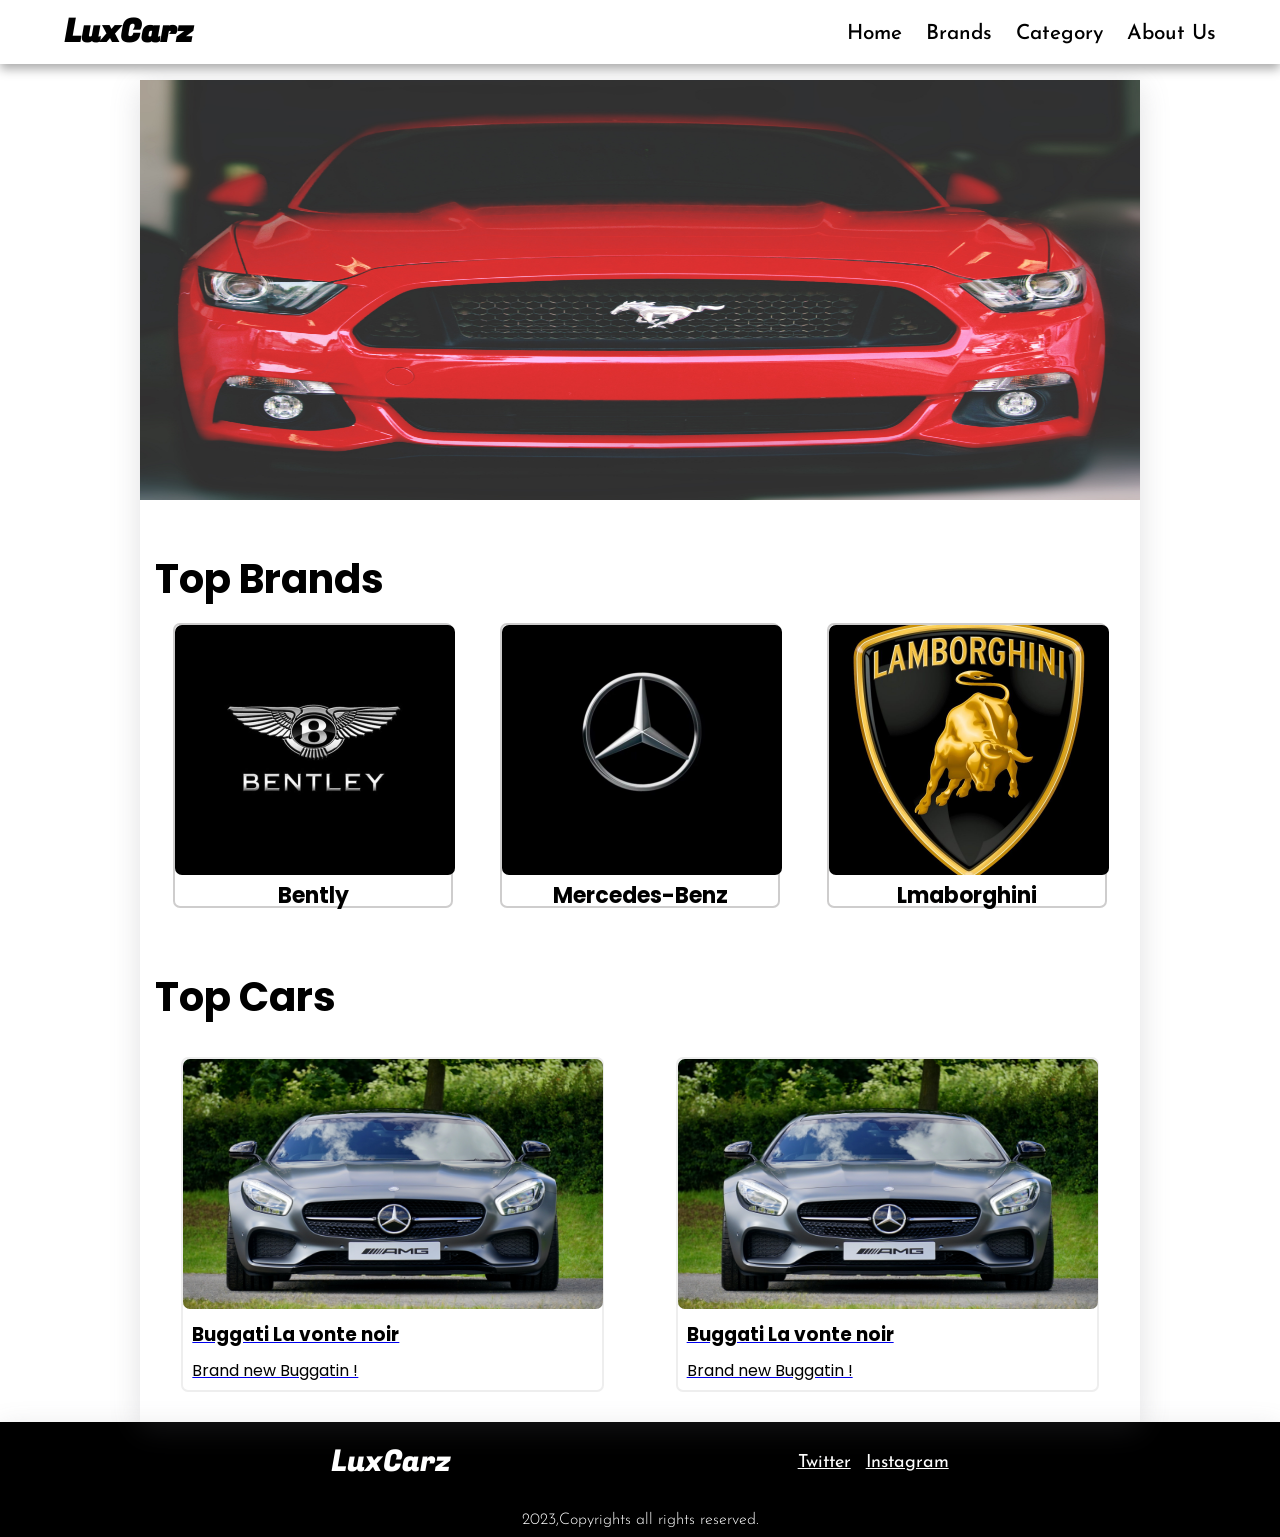
<file: index.html>
<!DOCTYPE html>
<html lang="en">
  <head>
    <meta charset="UTF-8" />
    <meta http-equiv="X-UA-Compatible" content="IE=edge" />
    <meta name="viewport" content="width=device-width, initial-scale=1.0" />
    <link rel="stylesheet" href="slux.css" />
    <link rel="preconnect" href="https://fonts.googleapis.com">
<link rel="preconnect" href="https://fonts.gstatic.com" crossorigin>
<link href="https://fonts.googleapis.com/css2?family=Fugaz+One&family=Josefin+Sans:wght@300;400;600&family=Montserrat:wght@400;600;700&family=Poppins:wght@400;600&family=Raleway:ital,wght@0,500;0,700;1,300&display=swap" rel="stylesheet">
    <link rel="preconnect" href="https://fonts.googleapis.com">
<link rel="preconnect" href="https://fonts.gstatic.com" crossorigin>
<link href="https://fonts.googleapis.com/css2?family=Fugaz+One&family=Montserrat:wght@400;600;700&family=Poppins:wght@400;600&family=Raleway:ital,wght@0,500;0,700;1,300&display=swap" rel="stylesheet">
    <link rel="preconnect" href="https://fonts.googleapis.com" />
    <link rel="preconnect" href="https://fonts.gstatic.com" crossorigin />
    <link
      href="https://fonts.googleapis.com/css2?family=Montserrat:wght@400;600;700&family=Poppins:wght@400;600&family=Raleway:ital,wght@0,500;0,700;1,300&display=swap"
      rel="stylesheet"
    />
    <title>LuxCarz- Explore your dream car!</title>
  </head>
  <style>
    *,
    *::after,
    *::before {
      box-sizing: border-box;
      padding: 0;
      margin: 0;
    }

    .navbar input[type="checkbox"],
    .navbar .hamburger-lines {
      display: none;
    }

    .container {
      max-width: 1200px;
      width: 90%;
      margin: auto;
    }

    .navbar {
      box-shadow: 0px 5px 10px 0px #aaa;
      position: fixed;
      width: 100%;
      background: #fff;
      color: #000;
      opacity: 2.85;
      z-index: 100;
    }

    .navbar-container {
      display: flex;
      justify-content: space-between;
      height: 64px;
      align-items: center;
    }

    .menu-items {
      order: 2;
      display: flex;
    }
    .logo {
      order: 1;
      color: black;
      font-size: 32px;
      font-family: 'Fugaz One', cursive;
    }

    .menu-items li {
      list-style: none;
      margin-left: 1.5rem;
      font-size: 1.3rem;
    }

    .navbar a {
      color: #000000;
      text-decoration: none;
      font-weight: 500;
      font-family: 'Josefin Sans', sans-serif;
      transition: color 0.3s ease-in-out;
    }

    .navbar a:hover {
      color: #117964;
    }

    @media (max-width: 768px) {
      .navbar {
        opacity: 1;
      }

      .navbar-container input[type="checkbox"],
      .navbar-container .hamburger-lines {
        display: block;
      }

      .navbar-container {
        display: block;
        position: relative;
        height: 64px;
      }

      .navbar-container input[type="checkbox"] {
        position: absolute;
        display: block;
        height: 32px;
        width: 30px;
        top: 20px;
        left: 20px;
        z-index: 5;
        opacity: 0;
        cursor: pointer;
      }

      .navbar-container .hamburger-lines {
        display: block;
        height: 28px;
        width: 35px;
        position: absolute;
        top: 20px;
        left: 20px;
        z-index: 2;
        display: flex;
        flex-direction: column;
        justify-content: space-between;
      }

      .navbar-container .hamburger-lines .line {
        display: block;
        height: 4px;
        width: 100%;
        border-radius: 10px;
        background: #000000;
      }

      .navbar-container .hamburger-lines .line1 {
        transform-origin: 0% 0%;
        transition: transform 0.3s ease-in-out;
      }

      .navbar-container .hamburger-lines .line2 {
        transition: transform 0.2s ease-in-out;
      }

      .navbar-container .hamburger-lines .line3 {
        transform-origin: 0% 100%;
        transition: transform 0.3s ease-in-out;
      }

      .navbar .menu-items {
        padding-top: 100px;
        background: #fff;
        height: 100vh;
        max-width: 300px;
        transform: translate(-150%);
        display: flex;
        flex-direction: column;
        margin-left: -40px;
        padding-left: 40px;
        transition: transform 0.5s ease-in-out;
        box-shadow: 5px 0px 10px 0px #aaa;
        overflow: scroll;
      }

      .navbar .menu-items li {
        margin-bottom: 1.8rem;
        font-size: 1.1rem;
        font-weight: 500;
      }

      .logo {
        position: absolute;
        top: 10px;
        right: 15px;
        font-size: 2.5rem;
      }

      .navbar-container input[type="checkbox"]:checked ~ .menu-items {
        transform: translateX(0);
      }

      .navbar-container
        input[type="checkbox"]:checked
        ~ .hamburger-lines
        .line1 {
        transform: rotate(45deg);
      }

      .navbar-container
        input[type="checkbox"]:checked
        ~ .hamburger-lines
        .line2 {
        transform: scaleY(0);
      }

      .navbar-container
        input[type="checkbox"]:checked
        ~ .hamburger-lines
        .line3 {
        transform: rotate(-45deg);
      }
    }

    @media (max-width: 500px) {
      .navbar-container input[type="checkbox"]:checked ~ .logo {
        display: none;
      }
    }
  </style>
  <body>
    <nav class="navbar">
      <div class="navbar-container container">
        <input type="checkbox" name="" id="" />
        <div class="hamburger-lines">
          <span class="line line1"></span>
          <span class="line line2"></span>
          <span class="line line3"></span>
        </div>
        <ul class="menu-items">
          <li><a href="luxcarz.html">Home</a></li>
          <li><a href="brands.html">Brands</a></li>
          <li><a href="catagory.html">Category</a></li>
          <li><a href="about.html">About Us</a></li>
        
        </ul>
        <h1 class="logo">LuxCarz</h1>
      </div>
    </nav>

    <div class="main-container">
      <div class="main-con">
        <section id="banner">
          <img
            src="pexels-avinash-patel-544542.jpg"
            alt=""
            class="banner"
            width="100%"
          />
        </section>
        <div class="top-h">
          <h1 class="top-heading">Top Brands</h1>
        </div>
        <div class="brand">
          <div class="brands">
            <img
              class="brands-img"
              src="bently 1.png"
              width="280px"
              height="250px"
            />
          <p class="first-text">Bently</p>

            
          </div>

          <div class="brands">
            <img
              class="brands-img"
              src="benz 1.png"
              width="280px"
              height="250pxpx"
            />
            <p class="first-text">Mercedes-Benz</p>

            
          </div>

          <div class="brands">
            <img
              class="brands-img"
              src="lambo 1.png"
              width="280px"
              height="250pxpx"
            />
            <p class="first-text">Lmaborghini</p>

            
          </div>
        </div>

        <div class="top-h">
            <h1 class="top-heading">Top Cars</h1>
          </div>

        <div class="top-cars">
          <a href="page.html">  <div class="top-carz">
                <div class="top-car-img">
                    <img src="pexels-mike-b-112460.jpg" alt="" width="420px" >
                </div>
                <div class="carz-info">
                    <h3 class="info-1">
                        Buggati La vonte noir
                    </h3>
                    <p class="info-2">Brand new Buggatin !</p>
                </div>
            </div>
          </a>

           <a href="page.html"> <div class="top-carz">
                    <div class="top-car-img">
                       <img src="pexels-mike-b-112460.jpg" alt="" width="420px" >
                    </div>
                    <div class="carz-info">
                        <h3 class="info-1">
                            Buggati La vonte noir
                        </h3>
                        <p class="info-2">Brand new Buggatin !</p>
                    </div>
                </div>      
           </a>
           
        </div>

      </div>
    </div>

    <div class="footer">
      <div class="logo-ft">LuxCarz</div>
      <div class="links">
       <a href="#" class="twitter">Twitter</a>
       <a href="#" class="insta">Instagram</a>
      </div>
    </div>
    <div class="lst-ft"><p>2023,Copyrights all rights reserved.</p></div>
  </body>
</html>
</file>
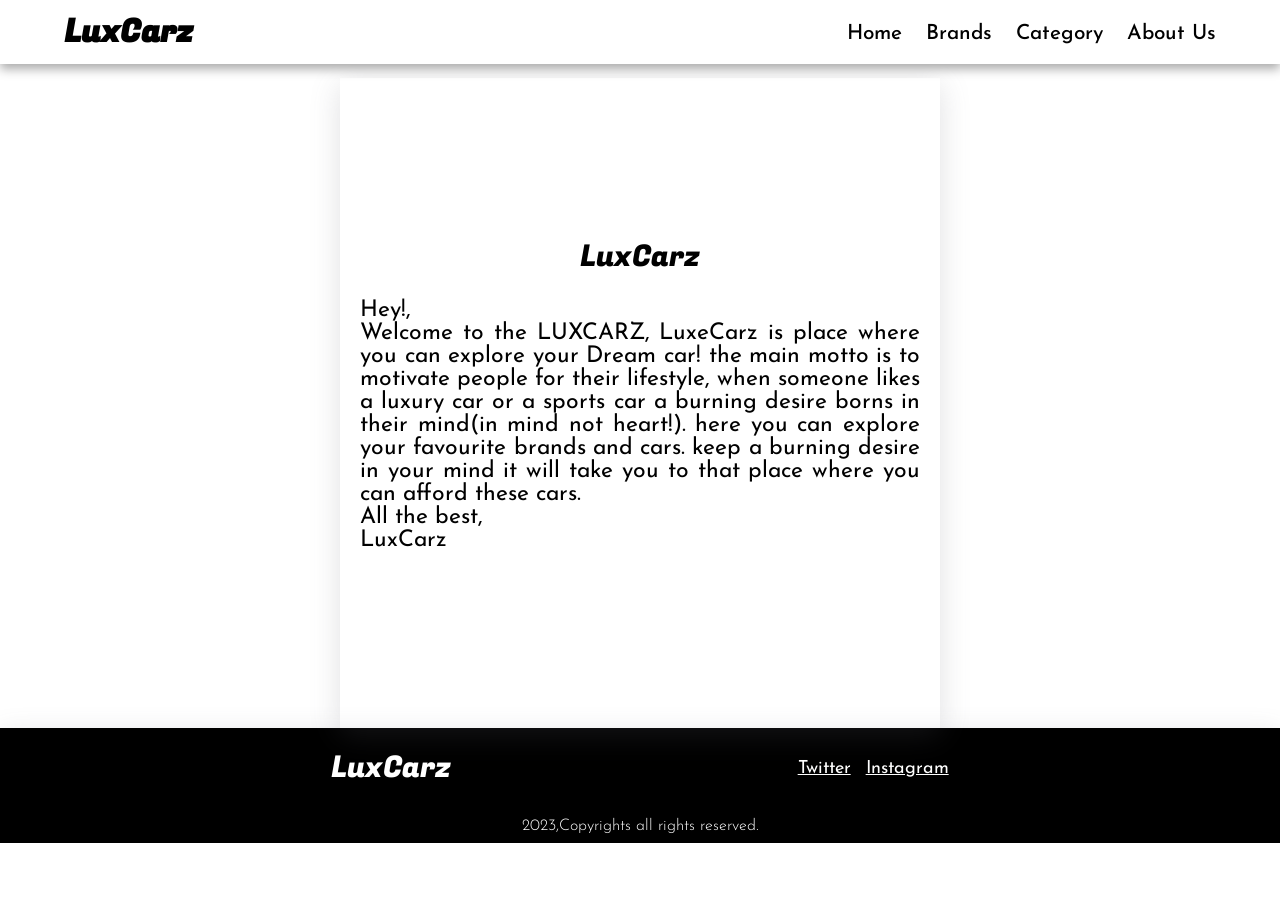
<file: about.html>
<!DOCTYPE html>
<html lang="en">
  <head>
    <meta charset="UTF-8" />
    <meta http-equiv="X-UA-Compatible" content="IE=edge" />
    <meta name="viewport" content="width=device-width, initial-scale=1.0" />
    <link rel="stylesheet" href="slux.css" />
    <link rel="preconnect" href="https://fonts.googleapis.com">
<link rel="preconnect" href="https://fonts.gstatic.com" crossorigin>
<link href="https://fonts.googleapis.com/css2?family=Fugaz+One&family=Josefin+Sans:wght@300;400;600&family=Montserrat:wght@400;600;700&family=Poppins:wght@400;600&family=Raleway:ital,wght@0,500;0,700;1,300&display=swap" rel="stylesheet">
    <link rel="preconnect" href="https://fonts.googleapis.com">
<link rel="preconnect" href="https://fonts.gstatic.com" crossorigin>
<link href="https://fonts.googleapis.com/css2?family=Fugaz+One&family=Montserrat:wght@400;600;700&family=Poppins:wght@400;600&family=Raleway:ital,wght@0,500;0,700;1,300&display=swap" rel="stylesheet">
    <link rel="preconnect" href="https://fonts.googleapis.com" />
    <link rel="preconnect" href="https://fonts.gstatic.com" crossorigin />
    <link
      href="https://fonts.googleapis.com/css2?family=Montserrat:wght@400;600;700&family=Poppins:wght@400;600&family=Raleway:ital,wght@0,500;0,700;1,300&display=swap"
      rel="stylesheet"
    />
    <title>Ab.out Us</title>
  </head>
  <style>
    *,
    *::after,
    *::before {
      box-sizing: border-box;
      padding: 0;
      margin: 0;
    }

    .navbar input[type="checkbox"],
    .navbar .hamburger-lines {
      display: none;
    }

    .container {
      max-width: 1200px;
      width: 90%;
      margin: auto;
    }

    .navbar {
      box-shadow: 0px 5px 10px 0px #aaa;
      position: fixed;
      width: 100%;
      background: #fff;
      color: #000;
      opacity: 2.85;
      z-index: 100;
    }

    .navbar-container {
      display: flex;
      justify-content: space-between;
      height: 64px;
      align-items: center;
    }

    .menu-items {
      order: 2;
      display: flex;
    }
    .logo {
      order: 1;
      color: black;
      font-size: 32px;
      font-family: 'Fugaz One', cursive;
    }

    .menu-items li {
      list-style: none;
      margin-left: 1.5rem;
      font-size: 1.3rem;
    }

    .navbar a {
      color: #000000;
      text-decoration: none;
      font-weight: 500;
      font-family: 'Josefin Sans', sans-serif;
      transition: color 0.3s ease-in-out;
    }

    .navbar a:hover {
      color: #117964;
    }

    @media (max-width: 768px) {
      .navbar {
        opacity: 1;
      }

      .navbar-container input[type="checkbox"],
      .navbar-container .hamburger-lines {
        display: block;
      }

      .navbar-container {
        display: block;
        position: relative;
        height: 64px;
      }

      .navbar-container input[type="checkbox"] {
        position: absolute;
        display: block;
        height: 32px;
        width: 30px;
        top: 20px;
        left: 20px;
        z-index: 5;
        opacity: 0;
        cursor: pointer;
      }

      .navbar-container .hamburger-lines {
        display: block;
        height: 28px;
        width: 35px;
        position: absolute;
        top: 20px;
        left: 20px;
        z-index: 2;
        display: flex;
        flex-direction: column;
        justify-content: space-between;
      }

      .navbar-container .hamburger-lines .line {
        display: block;
        height: 4px;
        width: 100%;
        border-radius: 10px;
        background: #000000;
      }

      .navbar-container .hamburger-lines .line1 {
        transform-origin: 0% 0%;
        transition: transform 0.3s ease-in-out;
      }

      .navbar-container .hamburger-lines .line2 {
        transition: transform 0.2s ease-in-out;
      }

      .navbar-container .hamburger-lines .line3 {
        transform-origin: 0% 100%;
        transition: transform 0.3s ease-in-out;
      }

      .navbar .menu-items {
        padding-top: 100px;
        background: #fff;
        height: 100vh;
        max-width: 300px;
        transform: translate(-150%);
        display: flex;
        flex-direction: column;
        margin-left: -40px;
        padding-left: 40px;
        transition: transform 0.5s ease-in-out;
        box-shadow: 5px 0px 10px 0px #aaa;
        overflow: scroll;
      }

      .navbar .menu-items li {
        margin-bottom: 1.8rem;
        font-size: 1.1rem;
        font-weight: 500;
      }

      .logo {
        position: absolute;
        top: 10px;
        right: 15px;
        font-size: 2.5rem;
      }

      .navbar-container input[type="checkbox"]:checked ~ .menu-items {
        transform: translateX(0);
      }

      .navbar-container
        input[type="checkbox"]:checked
        ~ .hamburger-lines
        .line1 {
        transform: rotate(45deg);
      }

      .navbar-container
        input[type="checkbox"]:checked
        ~ .hamburger-lines
        .line2 {
        transform: scaleY(0);
      }

      .navbar-container
        input[type="checkbox"]:checked
        ~ .hamburger-lines
        .line3 {
        transform: rotate(-45deg);
      }
    }

    @media (max-width: 500px) {
      .navbar-container input[type="checkbox"]:checked ~ .logo {
        display: none;
      }
    }
  </style>
  <body>
    <nav class="navbar">
      <div class="navbar-container container">
        <input type="checkbox" name="" id="" />
        <div class="hamburger-lines">
          <span class="line line1"></span>
          <span class="line line2"></span>
          <span class="line line3"></span>
        </div>
        <ul class="menu-items">
          <li><a href="luxcarz.html">Home</a></li>
          <li><a href="brands.html">Brands</a></li>
          <li><a href="catagory.html">Category</a></li>
          <li><a href="about.html">About Us</a></li>
       
        </ul>
        <h1 class="logo">LuxCarz</h1>
      </div>
    </nav>

    <div class="main-container">
      <div class="about">
        <div class="lgo">LuxCarz</div>
        <div class="para-abt">
      <p>  Hey!, <br>
        Welcome to the LUXCARZ, LuxeCarz is place where you can explore your Dream car!
        the main motto is to motivate people for their lifestyle, when someone likes a luxury car or a sports car
        a burning desire borns in their mind(in mind not heart!). here you can explore your favourite brands and cars.
        keep a burning desire in your mind it will take you to that place where you can afford these cars. <br>
        All the best, <br>
        LuxCarz</p>
        </div>
      </div>
      
    </div>

    <div class="footer">
      <div class="logo-ft">LuxCarz</div>
      <div class="links">
       <a href="#" class="twitter">Twitter</a>
       <a href="#" class="insta">Instagram</a>
      </div>
    </div>
    <div class="lst-ft"><p>2023,Copyrights all rights reserved.</p></div>
  </body>
</html>
</file>
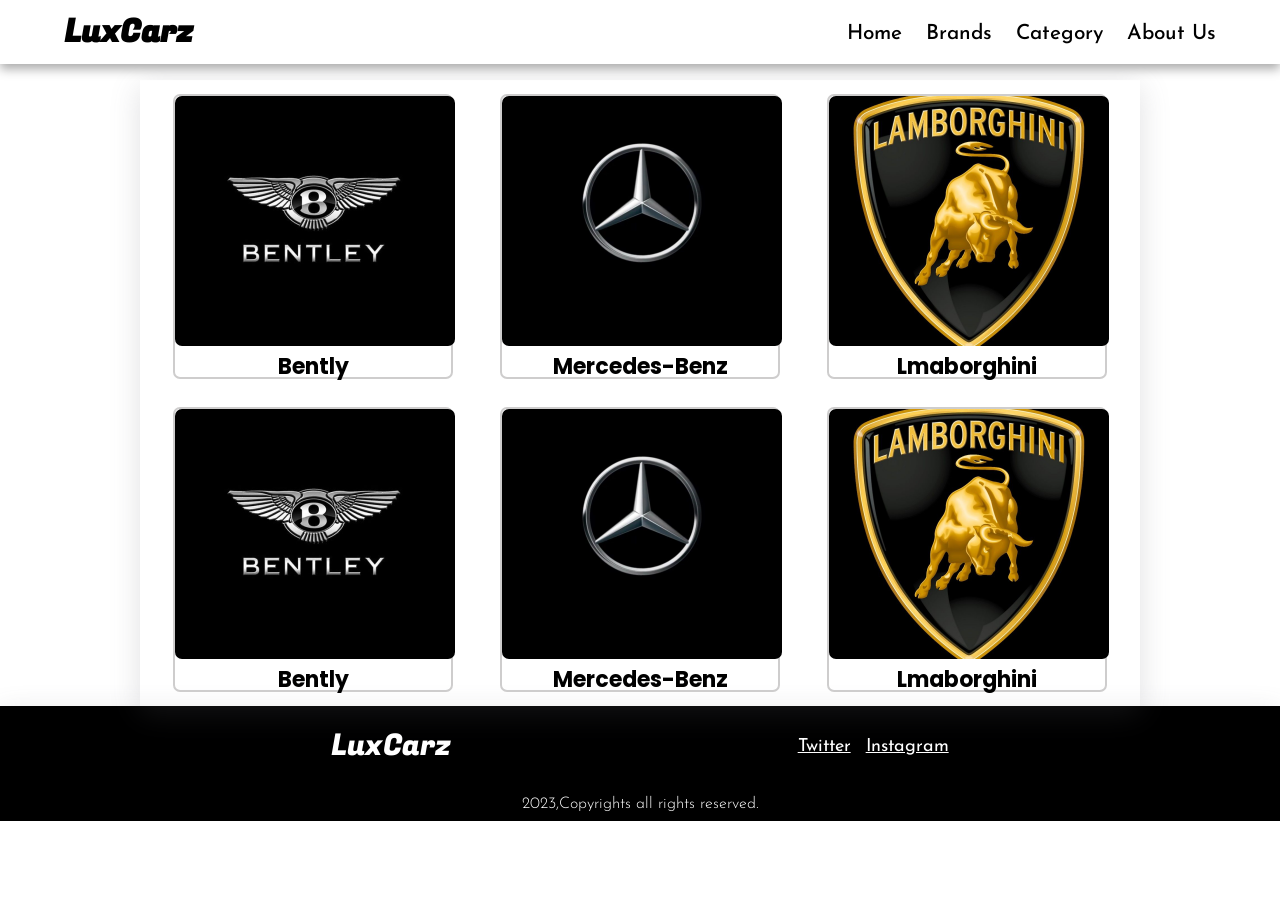
<file: brands.html>
<!DOCTYPE html>
<html lang="en">
  <head>
    <meta charset="UTF-8" />
    <meta http-equiv="X-UA-Compatible" content="IE=edge" />
    <meta name="viewport" content="width=device-width, initial-scale=1.0" />
    <link rel="stylesheet" href="slux.css" />
    <link rel="preconnect" href="https://fonts.googleapis.com">
<link rel="preconnect" href="https://fonts.gstatic.com" crossorigin>
<link href="https://fonts.googleapis.com/css2?family=Fugaz+One&family=Josefin+Sans:wght@300;400;600&family=Montserrat:wght@400;600;700&family=Poppins:wght@400;600&family=Raleway:ital,wght@0,500;0,700;1,300&display=swap" rel="stylesheet">
    <link rel="preconnect" href="https://fonts.googleapis.com">
<link rel="preconnect" href="https://fonts.gstatic.com" crossorigin>
<link href="https://fonts.googleapis.com/css2?family=Fugaz+One&family=Montserrat:wght@400;600;700&family=Poppins:wght@400;600&family=Raleway:ital,wght@0,500;0,700;1,300&display=swap" rel="stylesheet">
    <link rel="preconnect" href="https://fonts.googleapis.com" />
    <link rel="preconnect" href="https://fonts.gstatic.com" crossorigin />
    <link
      href="https://fonts.googleapis.com/css2?family=Montserrat:wght@400;600;700&family=Poppins:wght@400;600&family=Raleway:ital,wght@0,500;0,700;1,300&display=swap"
      rel="stylesheet"
    />
    <title>Cars</title>
  </head>
  <style>
    *,
    *::after,
    *::before {
      box-sizing: border-box;
      padding: 0;
      margin: 0;
    }

    .navbar input[type="checkbox"],
    .navbar .hamburger-lines {
      display: none;
    }

    .container {
      max-width: 1200px;
      width: 90%;
      margin: auto;
    }

    .navbar {
      box-shadow: 0px 5px 10px 0px #aaa;
      position: fixed;
      width: 100%;
      background: #fff;
      color: #000;
      opacity: 2.85;
      z-index: 100;
    }

    .navbar-container {
      display: flex;
      justify-content: space-between;
      height: 64px;
      align-items: center;
    }

    .menu-items {
      order: 2;
      display: flex;
    }
    .logo {
      order: 1;
      color: black;
      font-size: 32px;
      font-family: 'Fugaz One', cursive;
    }

    .menu-items li {
      list-style: none;
      margin-left: 1.5rem;
      font-size: 1.3rem;
    }

    .navbar a {
      color: #000000;
      text-decoration: none;
      font-weight: 500;
      font-family: 'Josefin Sans', sans-serif;
      transition: color 0.3s ease-in-out;
    }

    .navbar a:hover {
      color: #117964;
    }

    @media (max-width: 768px) {
      .navbar {
        opacity: 1;
      }

      .navbar-container input[type="checkbox"],
      .navbar-container .hamburger-lines {
        display: block;
      }

      .navbar-container {
        display: block;
        position: relative;
        height: 64px;
      }

      .navbar-container input[type="checkbox"] {
        position: absolute;
        display: block;
        height: 32px;
        width: 30px;
        top: 20px;
        left: 20px;
        z-index: 5;
        opacity: 0;
        cursor: pointer;
      }

      .navbar-container .hamburger-lines {
        display: block;
        height: 28px;
        width: 35px;
        position: absolute;
        top: 20px;
        left: 20px;
        z-index: 2;
        display: flex;
        flex-direction: column;
        justify-content: space-between;
      }

      .navbar-container .hamburger-lines .line {
        display: block;
        height: 4px;
        width: 100%;
        border-radius: 10px;
        background: #000000;
      }

      .navbar-container .hamburger-lines .line1 {
        transform-origin: 0% 0%;
        transition: transform 0.3s ease-in-out;
      }

      .navbar-container .hamburger-lines .line2 {
        transition: transform 0.2s ease-in-out;
      }

      .navbar-container .hamburger-lines .line3 {
        transform-origin: 0% 100%;
        transition: transform 0.3s ease-in-out;
      }

      .navbar .menu-items {
        padding-top: 100px;
        background: #fff;
        height: 100vh;
        max-width: 300px;
        transform: translate(-150%);
        display: flex;
        flex-direction: column;
        margin-left: -40px;
        padding-left: 40px;
        transition: transform 0.5s ease-in-out;
        box-shadow: 5px 0px 10px 0px #aaa;
        overflow: scroll;
      }

      .navbar .menu-items li {
        margin-bottom: 1.8rem;
        font-size: 1.1rem;
        font-weight: 500;
      }

      .logo {
        position: absolute;
        top: 10px;
        right: 15px;
        font-size: 2.5rem;
      }

      .navbar-container input[type="checkbox"]:checked ~ .menu-items {
        transform: translateX(0);
      }

      .navbar-container
        input[type="checkbox"]:checked
        ~ .hamburger-lines
        .line1 {
        transform: rotate(45deg);
      }

      .navbar-container
        input[type="checkbox"]:checked
        ~ .hamburger-lines
        .line2 {
        transform: scaleY(0);
      }

      .navbar-container
        input[type="checkbox"]:checked
        ~ .hamburger-lines
        .line3 {
        transform: rotate(-45deg);
      }
    }

    @media (max-width: 500px) {
      .navbar-container input[type="checkbox"]:checked ~ .logo {
        display: none;
      }
    }
  </style>
  <body>
    <nav class="navbar">
      <div class="navbar-container container">
        <input type="checkbox" name="" id="" />
        <div class="hamburger-lines">
          <span class="line line1"></span>
          <span class="line line2"></span>
          <span class="line line3"></span>
        </div>
        <ul class="menu-items">
          <li><a href="luxcarz.html">Home</a></li>
          <li><a href="brands.html">Brands</a></li>
          <li><a href="catagory.html">Category</a></li>
          <li><a href="about.html">About Us</a></li>
       
        </ul>
        <h1 class="logo">LuxCarz</h1>
      </div>
    </nav>

    <div class="main-container">
        <div class="main-con">
          <div class="brand">
            <div class="brands">
              <img
                class="brands-img"
                src="bently 1.png"
                width="280px"
                height="250px"
              />
            <p class="first-text">Bently</p>
  
              
            </div>
  
            <div class="brands">
              <img
                class="brands-img"
                src="benz 1.png"
                width="280px"
                height="250pxpx"
              />
              <p class="first-text">Mercedes-Benz</p>
  
              
            </div>
  
            <div class="brands">
              <img
                class="brands-img"
                src="lambo 1.png"
                width="280px"
                height="250pxpx"
              />
              <p class="first-text">Lmaborghini</p>
  
              
            </div>
          </div>
  
          <div class="brand">
            <div class="brands">
              <img
                class="brands-img"
                src="bently 1.png"
                width="280px"
                height="250px"
              />
            <p class="first-text">Bently</p>
  
              
            </div>
  
            <div class="brands">
              <img
                class="brands-img"
                src="benz 1.png"
                width="280px"
                height="250pxpx"
              />
              <p class="first-text">Mercedes-Benz</p>
  
              
            </div>
  
            <div class="brands">
              <img
                class="brands-img"
                src="lambo 1.png"
                width="280px"
                height="250pxpx"
              />
              <p class="first-text">Lmaborghini</p>
  
              
            </div>
          </div>

        </div>
    </div>

    <div class="footer">
      <div class="logo-ft">LuxCarz</div>
      <div class="links">
       <a href="#" class="twitter">Twitter</a>
       <a href="#" class="insta">Instagram</a>
      </div>
    </div>
    <div class="lst-ft"><p>2023,Copyrights all rights reserved.</p></div>
  </body>
</html>
</file>
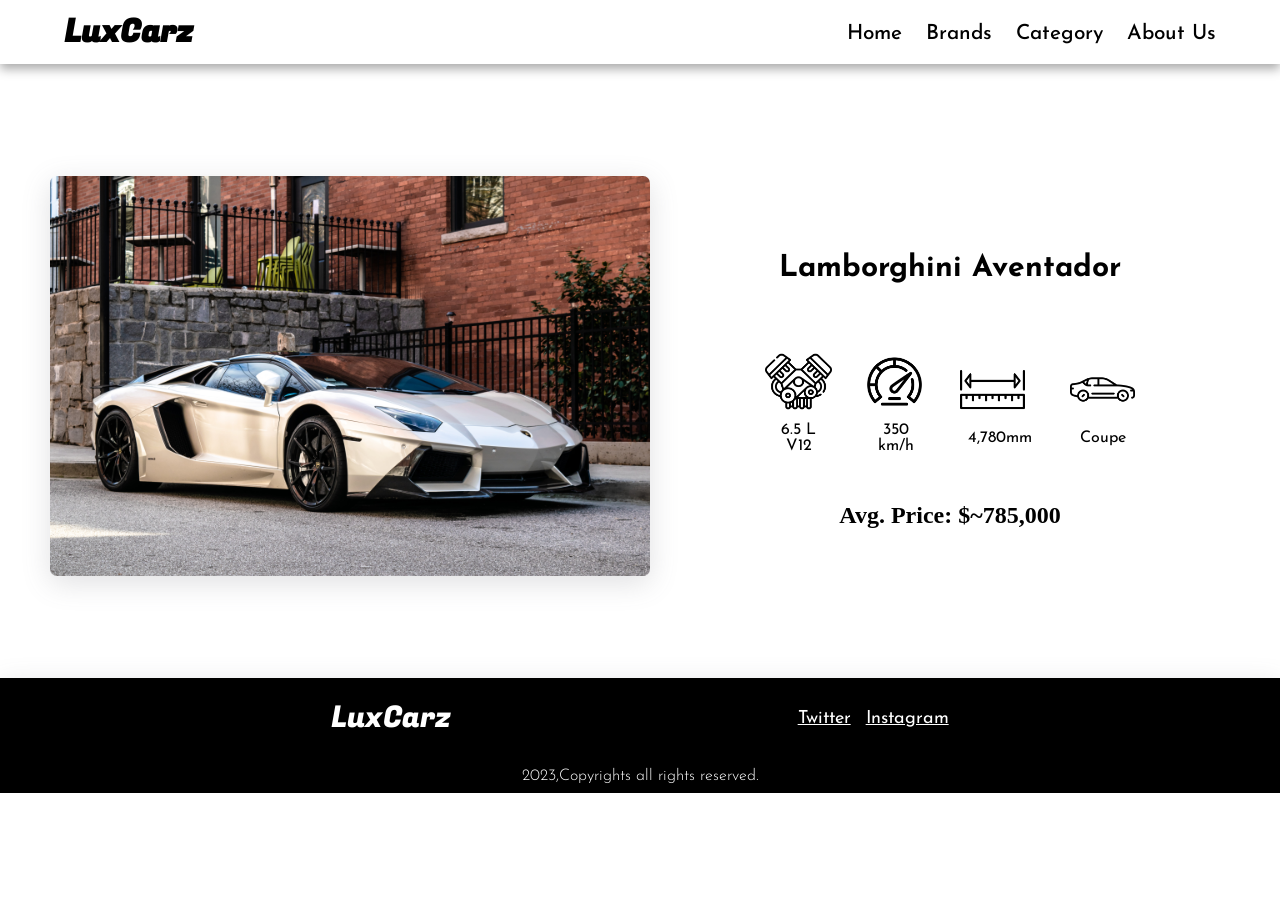
<file: page.html>
<!DOCTYPE html>
<html lang="en">
  <head>
    <meta charset="UTF-8" />
    <meta http-equiv="X-UA-Compatible" content="IE=edge" />
    <meta name="viewport" content="width=device-width, initial-scale=1.0" />
    <link rel="stylesheet" href="slux.css" />
    <link rel="preconnect" href="https://fonts.googleapis.com">
<link rel="preconnect" href="https://fonts.gstatic.com" crossorigin>
<link href="https://fonts.googleapis.com/css2?family=Fugaz+One&family=Josefin+Sans:wght@300;400;600&family=Montserrat:wght@400;600;700&family=Poppins:wght@400;600&family=Raleway:ital,wght@0,500;0,700;1,300&display=swap" rel="stylesheet">
    <link rel="preconnect" href="https://fonts.googleapis.com">
<link rel="preconnect" href="https://fonts.gstatic.com" crossorigin>
<link href="https://fonts.googleapis.com/css2?family=Fugaz+One&family=Montserrat:wght@400;600;700&family=Poppins:wght@400;600&family=Raleway:ital,wght@0,500;0,700;1,300&display=swap" rel="stylesheet">
    <link rel="preconnect" href="https://fonts.googleapis.com" />
    <link rel="preconnect" href="https://fonts.gstatic.com" crossorigin />
    <link
      href="https://fonts.googleapis.com/css2?family=Montserrat:wght@400;600;700&family=Poppins:wght@400;600&family=Raleway:ital,wght@0,500;0,700;1,300&display=swap"
      rel="stylesheet"
    />
    <title>Cars</title>
  </head>
  <style>
    *,
    *::after,
    *::before {
      box-sizing: border-box;
      padding: 0;
      margin: 0;
    }

    .navbar input[type="checkbox"],
    .navbar .hamburger-lines {
      display: none;
    }

    .container {
      max-width: 1200px;
      width: 90%;
      margin: auto;
    }

    .navbar {
      box-shadow: 0px 5px 10px 0px #aaa;
      position: fixed;
      width: 100%;
      background: #fff;
      color: #000;
      opacity: 2.85;
      z-index: 100;
    }

    .navbar-container {
      display: flex;
      justify-content: space-between;
      height: 64px;
      align-items: center;
    }

    .menu-items {
      order: 2;
      display: flex;
    }
    .logo {
      order: 1;
      color: black;
      font-size: 32px;
      font-family: 'Fugaz One', cursive;
    }

    .menu-items li {
      list-style: none;
      margin-left: 1.5rem;
      font-size: 1.3rem;
    }

    .navbar a {
      color: #000000;
      text-decoration: none;
      font-weight: 500;
      font-family: 'Josefin Sans', sans-serif;
      transition: color 0.3s ease-in-out;
    }

    .navbar a:hover {
      color: #117964;
    }

    @media (max-width: 768px) {
      .navbar {
        opacity: 1;
      }

      .navbar-container input[type="checkbox"],
      .navbar-container .hamburger-lines {
        display: block;
      }

      .navbar-container {
        display: block;
        position: relative;
        height: 64px;
      }

      .navbar-container input[type="checkbox"] {
        position: absolute;
        display: block;
        height: 32px;
        width: 30px;
        top: 20px;
        left: 20px;
        z-index: 5;
        opacity: 0;
        cursor: pointer;
      }

      .navbar-container .hamburger-lines {
        display: block;
        height: 28px;
        width: 35px;
        position: absolute;
        top: 20px;
        left: 20px;
        z-index: 2;
        display: flex;
        flex-direction: column;
        justify-content: space-between;
      }

      .navbar-container .hamburger-lines .line {
        display: block;
        height: 4px;
        width: 100%;
        border-radius: 10px;
        background: #000000;
      }

      .navbar-container .hamburger-lines .line1 {
        transform-origin: 0% 0%;
        transition: transform 0.3s ease-in-out;
      }

      .navbar-container .hamburger-lines .line2 {
        transition: transform 0.2s ease-in-out;
      }

      .navbar-container .hamburger-lines .line3 {
        transform-origin: 0% 100%;
        transition: transform 0.3s ease-in-out;
      }

      .navbar .menu-items {
        padding-top: 100px;
        background: #fff;
        height: 100vh;
        max-width: 300px;
        transform: translate(-150%);
        display: flex;
        flex-direction: column;
        margin-left: -40px;
        padding-left: 40px;
        transition: transform 0.5s ease-in-out;
        box-shadow: 5px 0px 10px 0px #aaa;
        overflow: scroll;
      }

      .navbar .menu-items li {
        margin-bottom: 1.8rem;
        font-size: 1.1rem;
        font-weight: 500;
      }

      .logo {
        position: absolute;
        top: 10px;
        right: 15px;
        font-size: 2.5rem;
      }

      .navbar-container input[type="checkbox"]:checked ~ .menu-items {
        transform: translateX(0);
      }

      .navbar-container
        input[type="checkbox"]:checked
        ~ .hamburger-lines
        .line1 {
        transform: rotate(45deg);
      }

      .navbar-container
        input[type="checkbox"]:checked
        ~ .hamburger-lines
        .line2 {
        transform: scaleY(0);
      }

      .navbar-container
        input[type="checkbox"]:checked
        ~ .hamburger-lines
        .line3 {
        transform: rotate(-45deg);
      }
    }

    @media (max-width: 500px) {
      .navbar-container input[type="checkbox"]:checked ~ .logo {
        display: none;
      }
    }
  </style>
  <body>
    <nav class="navbar">
      <div class="navbar-container container">
        <input type="checkbox" name="" id="" />
        <div class="hamburger-lines">
          <span class="line line1"></span>
          <span class="line line2"></span>
          <span class="line line3"></span>
        </div>
        <ul class="menu-items">
          <li><a href="luxcarz.html">Home</a></li>
          <li><a href="brands.html">Brands</a></li>
          <li><a href="catagory.html">Category</a></li>
          <li><a href="about.html">About Us</a></li>
       
        </ul>
        <h1 class="logo">LuxCarz</h1>
      </div>
    </nav>

    <div class="main-container2">
        <div class="con2">
      <div class="car-img-pg">
        <img src="pexels-broderick-armbrister-6462662.jpg" alt="" width="600px" height="400px">
      </div>
   
      <div class="info-car">
        <div class="car-name">
            <h2 class="name-c">Lamborghini Aventador</h2>
            <h3 class="hide-prc">$785,000</h3>
        </div>
        <div class="specs">
           <div class="engine">
                <img src="car-engine.png" alt="" width65pxpx" height="65px">
                <p class="spc-inf">6.5 L V12</p>
           </div>
           <div class="speed">
            <img src="speedometer.png" alt="" width="65px" height="65px">
            <p class="spc-inf">350 km/h</p>
       </div>
       <div class="measure">
        <img src="measure.png" alt="" width="65px" height="65px">
        <p class="spc-inf">4,780mm</p>
   </div>
   <div class="car-type">
    <img src="sedan.png" alt="" width="65px" height="65px">
    <p class="spc-inf">Coupe</p>
</div>
           
        </div>
        <div class="price">
            <h2 class="prc">Avg. Price: $~785,000</h2>
        </div>
      </div>
        </div>
    </div>

    <div class="footer">
      <div class="logo-ft">LuxCarz</div>
      <div class="links">
       <a href="#" class="twitter">Twitter</a>
       <a href="#" class="insta">Instagram</a>
      </div>
    </div>
    <div class="lst-ft"><p>2023,Copyrights all rights reserved.</p></div>
  </body>
</html>
</file>
<file: slux.css>
.main-container{
    display: flex;
    justify-content: center;
    align-items: center;
   

}
.main-container2{

    display: flex;
    justify-content: space-evenly;
    align-items: center;
   

}
.con2{
    width: 100%;
    height: 600px;
    margin-top: 78px;
    display: flex;
    align-items: center;
    justify-content: space-evenly;
    flex-direction: row;
}
.engine{
    margin: 15px;
    display: flex;
    justify-content: center;
    flex-direction: column;
}
.speed{
    margin: 15px;
    display: flex;
    justify-content: center;
    flex-direction: column;
}
.measure{
    margin: 15px;
    display: flex;
    justify-content: center;
    flex-direction: column;
}
.car-type{
    margin: 15px;
    display: flex;
    justify-content: center;
    flex-direction: column;
}
.car-img-pg{
    
    font-family: 'Josefin Sans', sans-serif;
    font-weight: bold;
}
.car-img-pg img{
    border-radius: 7px;
    box-shadow: rgba(100, 100, 111, 0.2) 0px 7px 29px 0px; 

}
.name-c{
    font-size: 30px;
    font-family: 'Josefin Sans', sans-serif;
    

}
.info-car{
    margin-left: 50px;
    width: 400px;
    display: flex;
    margin-right: 80px;
    align-items: center;
    justify-content: center;
    flex-direction: column;
    height: 400px;
}
.car-name{
    margin: 25px;
    font-family: 'Josefin Sans', sans-serif;
}
.spc-inf{
    font-size: 16px;
    font-family: 'Josefin Sans', sans-serif;
    margin: 8px;
    color: black;
    text-align: center;
}
.hide-prc{
    display: none;
}
.specs{
    display: flex;
    margin-top:25px;
    margin-bottom: 25px;
    justify-content: space-evenly;
    align-items: center;
    flex-direction: row;
}
.main-con{
    width: 1000px;
    margin-top: 80px;
    box-shadow: rgba(100, 100, 111, 0.2) 0px 7px 29px 0px; 

}

.banner{
    height: 420px;
}
.brands {
   height: 280px;
}
.brands-img{
    border-radius: 7px;
    
}
.top-h{
    display: flex;
    justify-content: left;
    align-items: center;
    margin-top: 45px;
}
.top-heading{
    color: black;
    font-family: 'Poppins', sans-serif;
    font-size: 40px;
    margin-left: 15px;
}

.first-text{
    
    text-align: center;
    font-size: 22px;
    font-weight: bold;
    font-family: 'Poppins', sans-serif;
    color: rgb(0, 0, 0);
    
}

.second-txt {
    position: absolute;
    bottom: 20px;
    color: white;
    font-family: 'Poppins', sans-serif;
    left: 10px;
    text-shadow: 1px -1px 18px rgba(0,0,0,0.51);
}
.brand{
    display: flex;
    justify-content: space-evenly;
    align-items: center;
    flex-direction: row;

}
.brands{
    margin: 14px;
    width: 280px;
    height: 285px;
    border-radius: 7px;
    border: rgb(206, 205, 205) 2px solid;
   
}
.brands:hover{
    box-shadow: rgba(100, 100, 111, 0.2) 0px 7px 29px 0px;
    transform: scale(1.1);
    transition: 0.4s ease;
}
.top-cars{
    display: flex;
    justify-content: space-evenly;
    align-items: center;
    flex-direction: row;
}
.top-carz{
  width: 423px;
  height: 335px;
  margin: 30px;
  border-radius: 7px; 
  border: rgb(238, 238, 238) 2px solid;
   
}
.top-carz:hover{
   transform: scale(1.1);
   transition: 0.4s ease;
    box-shadow: rgba(100, 100, 111, 0.2) 0px 7px 29px 0px; 
  }
.top-car-img img{
    border-radius: 7px;
    height: 250px;
}
.carz-info{
    display: flex;
    justify-content: left;
    flex-direction: column;

}
.info-1{
    font-family: 'Poppins', sans-serif;
    color: black;
    margin: 7px 7px 2px 9px;
    font-weight: bold;
}
.info-2{
    font-family: 'Poppins', sans-serif;
    color: black;
    margin: 7px 7px 2px 9px;
   
}
.footer{
 background-color: black;
    display: flex;
    justify-content: space-evenly;
    align-items: center;
    height: 80px;
    color: black;
    box-shadow: rgba(100, 100, 111, 0.2) 0px 7px 29px 0px; 
}
.lst-ft{
    background: black;
    height: 35px;
     display: flex;
     justify-content: center;
     align-items: center;
}
.logo-ft{
    font-family: 'Fugaz One', cursive;
    font-size: 30px;
    color: white;
}
.lst-ft p{
  font-size: 16px;
  font-family: 'Josefin Sans', sans-serif;
  color: white;
  font-weight: 300;
  

}
.links{
    display: flex;
    justify-content: center;
    align-items: center;

}
.twitter{
    color: rgb(255, 255, 255);
    font-family: 'Josefin Sans', sans-serif;
    font-size: 18px;
    margin: 15px;
}
.insta{
    color: rgb(255, 255, 255);
    font-family: 'Josefin Sans', sans-serif;
    font-size: 18px;
}
.about{
    margin-top: 78px;
    display: flex;
    width: 600px;
    height: 650px;
    box-shadow: rgba(100, 100, 111, 0.2) 0px 7px 29px 0px; 
    justify-content: center;
    flex-direction: column;
    align-items: center;
}
.lgo{
    font-family: 'Fugaz One', cursive;
    font-size: 30px;

     
}
.para-abt{
    font-size: 23px;
    color: black;
     text-align: justify;
    font-family: 'Josefin Sans', sans-serif;
}
.para-abt p{
    font-size: 23px;
    color: black;
    margin: 20px;
     text-align: justify;
    font-family: 'Josefin Sans', sans-serif;
}
@media only screen and (max-width: 767px) {
    .banner{
        height: 420px;
    }
    .brands {
       height: 280px;
    }
    .brands-img{
        border-radius: 7px;
        
    }
    .top-h{
        display: flex;
        justify-content: center;
        align-items: center;
        margin-top: 45px;
    }
    .top-heading{
        color: black;
        font-family: 'Poppins', sans-serif;
        font-size: 35px;
        margin-left: 15px;
        text-align: center;
    }
    
    .first-text{
        
        text-align: center;
        font-size: 22px;
        font-weight: bold;
        font-family: 'Poppins', sans-serif;
        color: rgb(0, 0, 0);
        
    }
    
    .second-txt {
        position: absolute;
        bottom: 20px;
        color: white;
        font-family: 'Poppins', sans-serif;
        left: 10px;
        text-shadow: 1px -1px 18px rgba(0,0,0,0.51);
    }
    .brand{
        display: flex;
        justify-content: space-evenly;
        align-items: center;
        flex-direction: column;
    
    }
    .brands{
        margin: 14px;
        width: 280px;
        height: 285px;
        border-radius: 7px;
        border: rgb(206, 205, 205) 2px solid;
       
    }
    .brands:hover{
        box-shadow: rgba(100, 100, 111, 0.2) 0px 7px 29px 0px;
        transform: scale(1.1);
        transition: 0.4s ease;
    }
    .top-cars{
        display: flex;
        justify-content: space-evenly;
        align-items: center;
        flex-direction: column;
    }
    .top-carz{
      width: 350px;
      height: 335px;
      margin: 30px;
      border-radius: 7px; 
      border: rgb(238, 238, 238) 2px solid;
       
    }
    .top-carz:hover{
       transform: scale(1.1);
       transition: 0.4s ease;
        box-shadow: rgba(100, 100, 111, 0.2) 0px 7px 29px 0px; 
      }
    .top-car-img img{
        border-radius: 7px;
        height: 250px;
        width: 350px;
    }
    .con2{
        width: 100%;
        height: 600px;
        margin-top: 78px;
        display: flex;
        align-items: center;
        justify-content: space-evenly;
        flex-direction: column;
    }
    .car-img-pg{
        display: flex;
        justify-content: center;
        font-family: 'Josefin Sans', sans-serif;
        font-weight: bold;
        align-items: baseline;
    }
    .car-img-pg img{
        border-radius: 7px;
        width: 400px;
        height: 350px;
        box-shadow: rgba(100, 100, 111, 0.2) 0px 7px 29px 0px; 
    }
        .info-car{
            
            width: 400px;
            display: flex;
            margin-right: 80px;
            align-items: center;
            justify-content: center;
            flex-direction: column;
            height: 600px;
        }
        .specs{
            display: flex;
            
            justify-content: space-evenly;
            align-items: center;
            flex-direction: row;
        }
        .hide-prc{
          display: flex;
          font-family: 'Josefin Sans', sans-serif;
          font-size: 25px;
          color: black;
          text-align: center;
          margin: 7px;
        }
}
</file>
